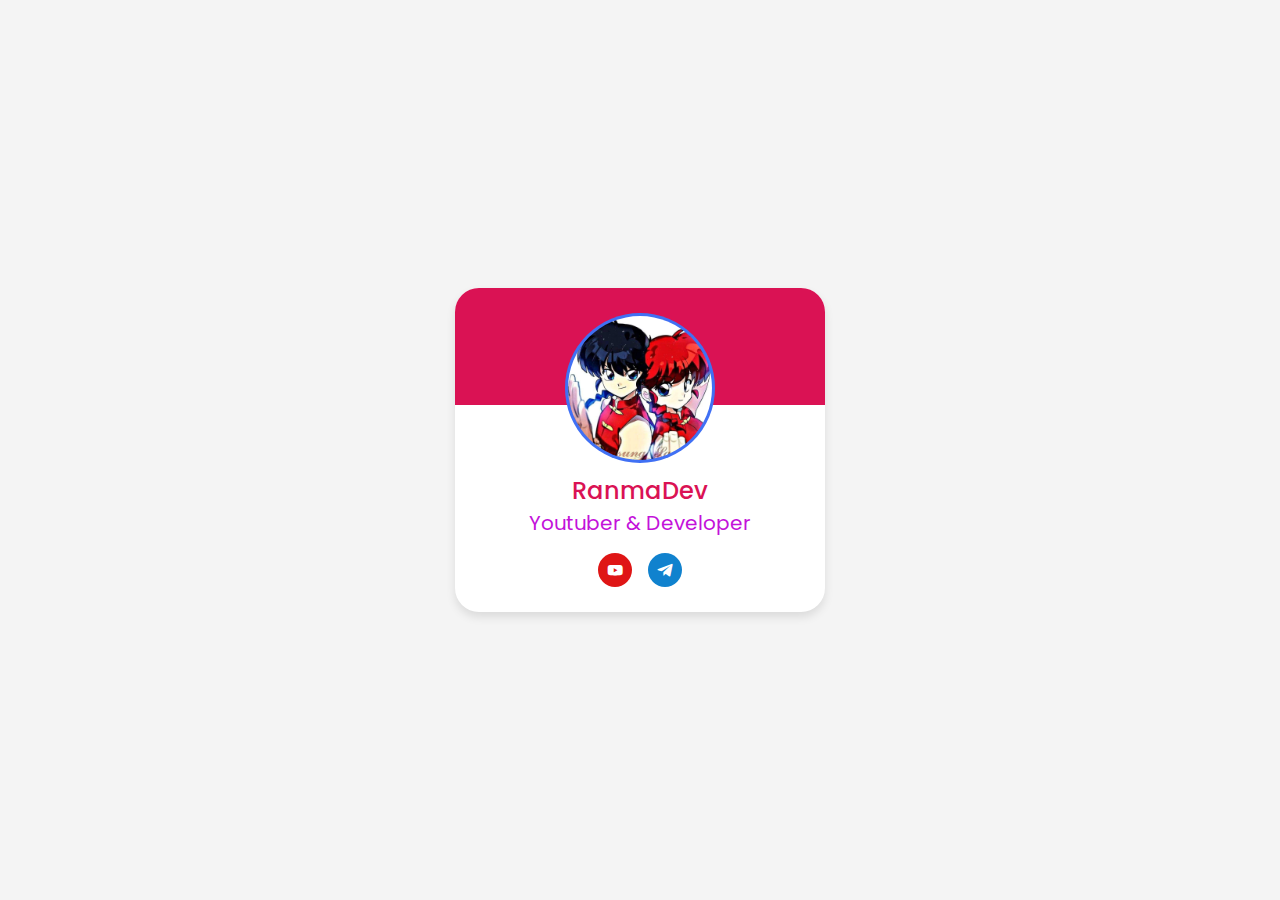
<file: Projects/profile-card/index.html>
<!DOCTYPE html>
<html lang="en">
<head>
    <meta charset="UTF-8">
    <meta name="viewport" content="width=device-width, initial-scale=1.0">
    <link rel="stylesheet" href="style.css">
    <link href='https://unpkg.com/boxicons@2.1.4/css/boxicons.min.css' rel='stylesheet'>
    <title>Ranma profile card</title>
</head>
<body>
    <div class="profile-card">
        <div class="image">
            <img src="Ranma.jpg" alt="" class="profile-img">
        </div>

        <div class="text-data">
            <span class="name">RanmaDev</span>
            <span class="job">Youtuber & Developer</span>
        </div>

        <div class="media-buttons">
            <a href="https://www.youtube.com/channel/UCNpFAdDZVUaNUZ7Ha38_Bng" style="background: #df1515;" class="link" target="_blank">
                <i class='bx bxl-youtube'></i>
            </a>
            <a href="https://t.me/+MTWYy86DVAM1OTY0" style="background: #1082ce;" class="link" target="_blank">
                <i class='bx bxl-telegram'></i>
            </a>
        </div>
    </div>
</body>
</html>
</file>
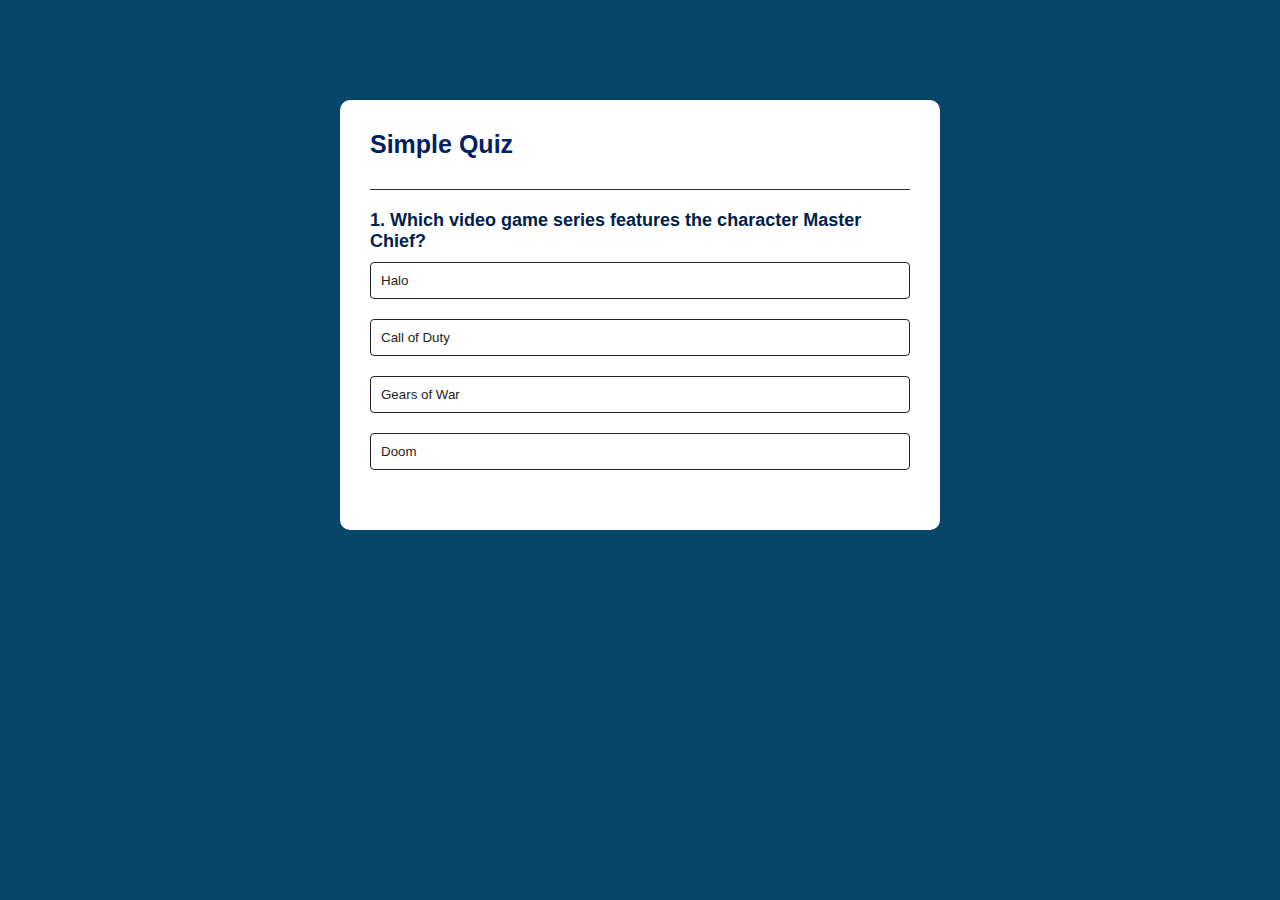
<file: Projects/Quiz-App/index.html>
<!DOCTYPE html>
<html>
<head>
    <title>Quiz App</title>
    <link rel="stylesheet" href="style.css">
</head>
<body>
<div class="app">
    <h1>Simple Quiz</h1>
    <div class="quiz">
        <h2 id="question">Question goes here</h2>
        <div id="answer-buttons">
            <button class="btn">Answer 1</button>
            <button class="btn">Answer 2</button>
            <button class="btn">Answer 3</button>
            <button class="btn">Answer 4</button>
        </div>
        <button id="next-btn">Next</button>
    </div>
</div>

    <script src="main.js"></script>
</body>
</html>
</file>
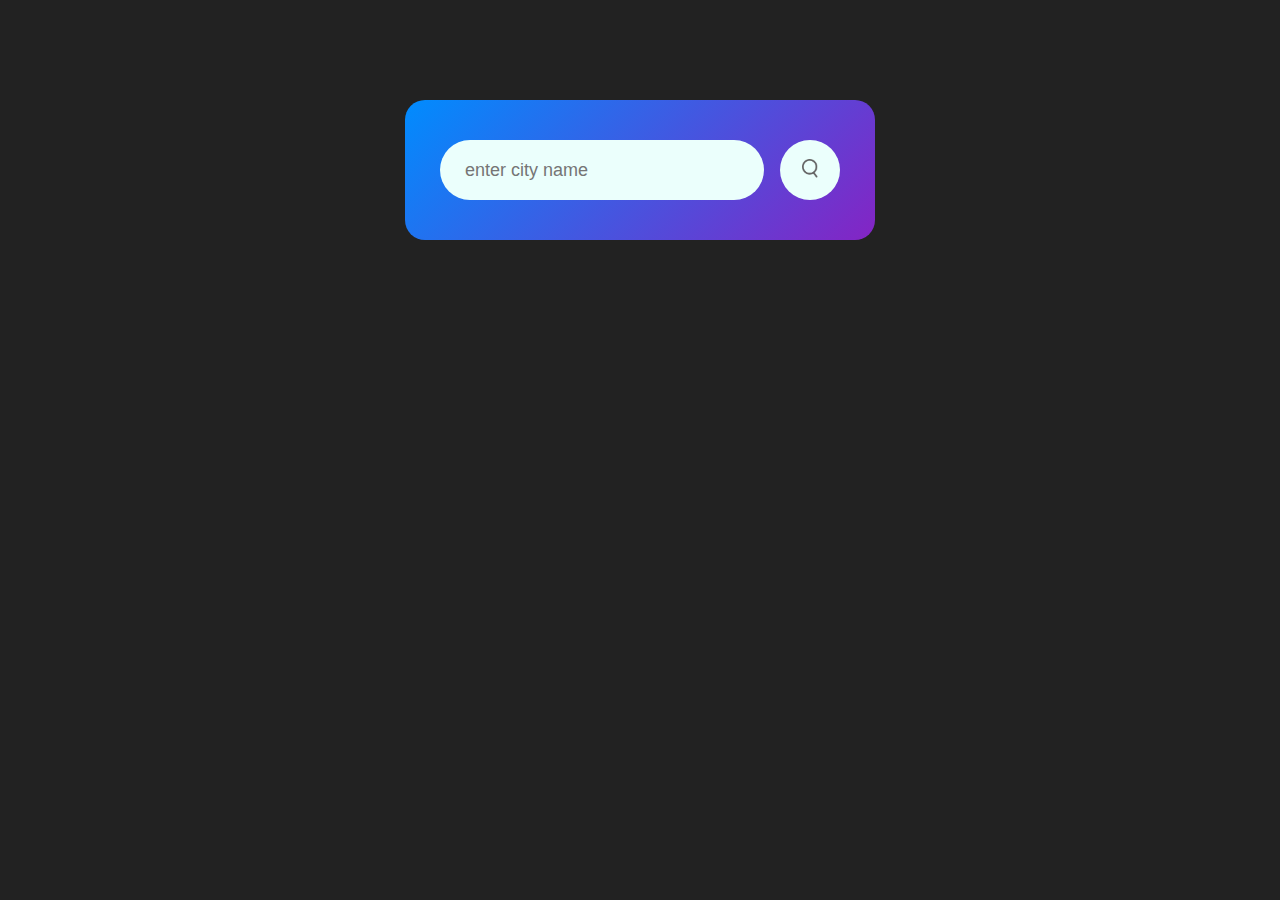
<file: Projects/weather app/index.html>
<!DOCTYPE html>
<html lang="en">
<head>
    <meta charset="UTF-8">
    <meta name="viewport" content="width=device-width, initial-scale=1.0">
    <title>Weather</title>
    <link rel="stylesheet" href="style.css">
</head>
<body>
    
    <div class="card">
        <div class="search">
            <input type="text" placeholder="enter city name" spellcheck="false">
            <button><img src="images/search.png"></button>
        </div>
        <div class="error">
            <p>Invalid city name</p>
        </div>
        <div class="weather">
            <img src="images/rain.png" class="weather-icon">
            <h1 class="temp">00°c</h1>
            <h2 class="city">---</h2>
            <div class="details">
                <div class="col">
                    <img src="images/humidity.png">
                    <div>
                        <p class="humidity">00%</p>
                        <p>Humidity</p>
                    </div>
                </div>
                <div class="col">
                    <img src="images/wind.png">
                    <div>
                        <p class="wind">00 km/h</p>
                        <p>wind Speed</p>
                    </div>
                </div>
            </div>
        </div>
    </div>


    <script src="main.js"></script>
</body>
</html>
</file>
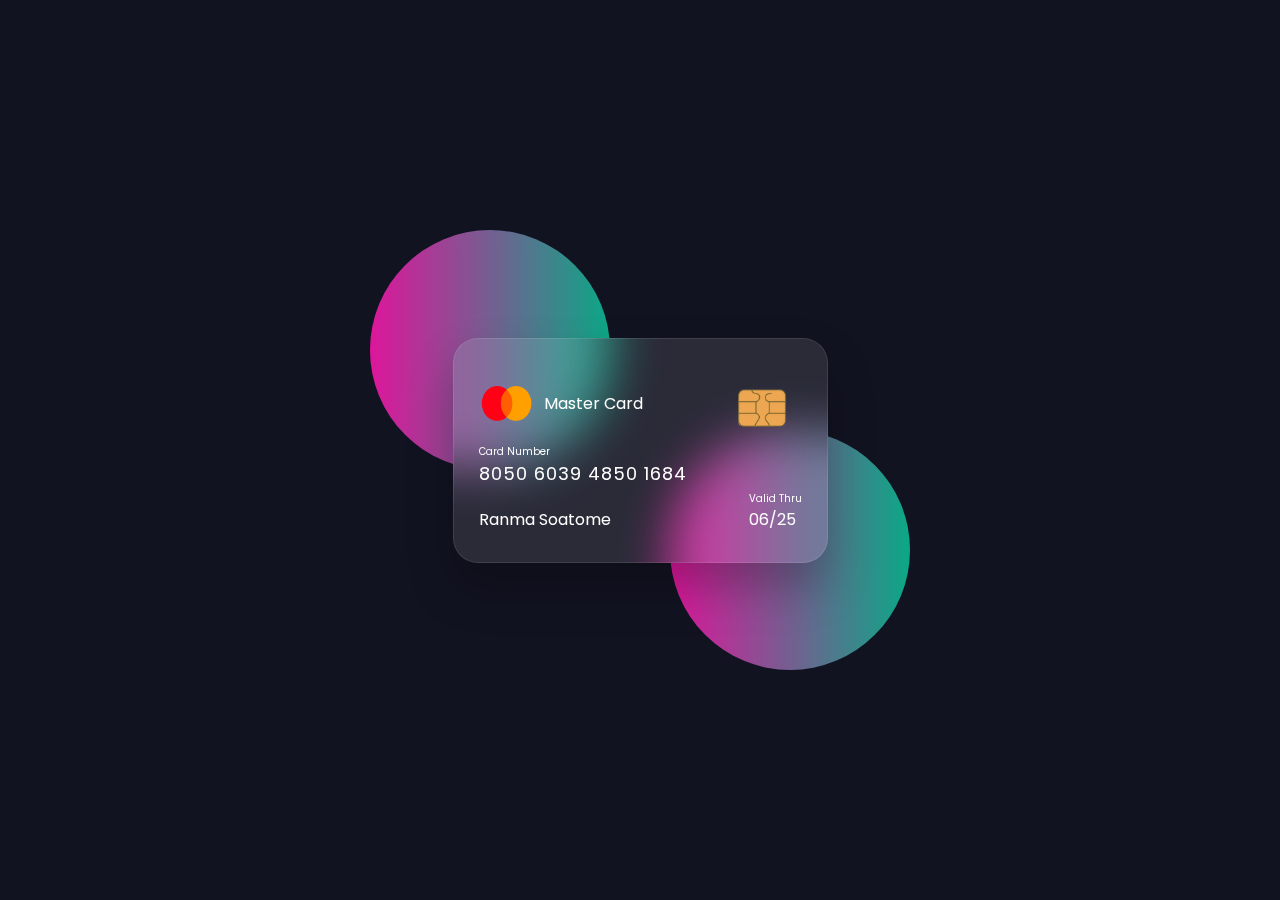
<file: Projects/flipper-card/card.html>
<!DOCTYPE html>
<html lang="en">
<head>
    <meta charset="UTF-8">
    <meta name="viewport" content="width=device-width, initial-scale=1.0">
    <link rel="stylesheet" href="style.css">
    <link href='https://unpkg.com/boxicons@2.1.4/css/boxicons.min.css' rel='stylesheet'>
    <title>master card</title>
</head>
<body>

<section>
    <div class="container">
        <div class="card front-face">
            <header>
                <span class="logo">
                    <img src="logo.png" alt="">
                    <h5>Master Card</h5>
                </span>
                <img src="chip.png" alt="" class="chip">
            </header>

            <div class="card-details">
                <div class="name-number">
                    <h6>Card Number</h6>
                    <h5 class="number"> 8050 6039 4850 1684</h5>
                    <h5 class="name">Ranma Soatome</h5>
                </div>

                <div class="valid-date">
                    <h6>Valid Thru</h6>
                    <h5>06/25</h5>
                </div>
            </div>
        </div>
        
        <div class="card back-face">
            <h6>
                For customer service call +977 4343 3433 or email at mastercard@gmail.com
            </h6>
            <span class="magnetic-strip"></span>
            <div class="signature"><i>294</i></div>
            <h5></h5>
        </div>
    </div>
</section>
    
</body>
</html>
</file>
<file: Projects/profile-card/style.css>
@import url('https://fonts.googleapis.com/css2?family=Poppins:wght@300;400;500;600&display=swap');

*{
    margin: 0;
    padding: 0;
    box-sizing: border-box;
    font-family: "Poppins", sans-serif;
    transition: 0.2s linear;
}

body
{
    height: 100vh;
    display: flex;
    align-items: center;
    justify-content: center;
    background-color: #f4f4f4;
}

.profile-card
{
    display: flex;
    flex-direction: column;
    align-items: center;
    max-width: 370px;
    width: 100%;
    background: #fff;
    border-radius: 24px;
    padding: 25px;
    box-shadow: 0 5px 10px rgba(0, 0, 0, 0.1);
    position: relative;
}

.profile-card::before
{
    content: '';
    position: absolute;
    top: 0;
    left: 0;
    border-radius: 24px 24px 0 0;
    height: 36%;
    width: 100%;
    background-color: #da1254;
}

.image
{
    position: relative;
    height: 150px;
    width: 150px;
    border-radius: 50%;
    background-color: #4070f4;
    padding: 3px;
    margin-bottom: 10px;
}

.image .profile-img
{
    height: 100%;
    width: 100%;
    object-fit: cover;
    border-radius: 50%;
}

.profile-card .text-data
{
    display: flex;
    flex-direction: column;
    align-items: center;
}

.text-data .name
{
    font-size: 24px;
    font-weight: 500;
    color: #da1254;
}

.text-data .job
{
    font-size: 20px;
    font-weight: 400;
    color: #c312da;
}

.profile-card .media-buttons
{
    display: flex;
    align-items: center;
    margin-top: 15px;
}

.media-buttons .link
{
    display: flex;
    align-items: center;
    justify-content: center;
    font-weight: 500;
    font-size: 18px;
    color: #fff;
    height: 34px;
    width: 34px;
    border-radius: 50%;
    margin: 0 8px;
    background-color: #5812da;
    text-decoration: none;
    transition: 0.7s;
}

.media-buttons .link :hover
{
    scale: 1.1;
    color: #408ef4;
}
</file>
<file: Projects/Quiz-App/style.css>
*{
    margin: 0;
    padding: 0;
    font-family: 'poppins', sans-serif;
    box-sizing: border-box;
}

body{
    background: #074569;
}

.app{
    background: #fff;
    width: 90%;
    max-width: 600px;
    margin: 100px auto 0;
    border-radius: 10px;
    padding: 30px;
}

.app h1{
    font-size: 25px;
    color: #022163;
    font-weight: 600;
    border-bottom: 1px solid #333;
    padding-bottom: 30px;
}

.quiz{
    padding: 20px 0;
}

.quiz h2{
    font-size: 18px;
    color: #001e4d;
    font-weight: 600;

}

.btn{
    background: #fff;
    color: #222;
    font-weight: 500;
    width: 100%;
    border: 1px solid #222;
    padding: 10px;
    margin: 10px 0;
    text-align: left;
    border-radius: 4px;
    cursor: pointer;
    transition: all 0.3s;
}

.btn:hover:not([disabled]){
    background: #222;
    color: #fff;
}

.btn:disabled{
    cursor: no-drop;
}

#next-btn{
    background: #001e4d;
    color: #fff;
    font-weight: 500;
    width: 150px;
    border: 0;
    padding: 10px;
    margin: 20px auto 0;
    border-radius: 4px;
    cursor: pointer;
    display: none;
}

.correct{
    background: #6ae09d;
}

.incorrect{
    background: #db5555;
}
</file>
<file: Projects/weather app/style.css>
*{
    margin: 0;
    padding: 0;
    font-family: 'Poppins', sans-serif;
    box-sizing: border-box;
    transition: 0.2s;
}

body{
    background: #222;
}

.card{
    width: 90%;
    max-width: 470px;
    background: linear-gradient(135deg, #008cfe, #8424c4);
    color: #fff;
    margin: 100px auto 0;
    border-radius: 20px;
    padding: 40px 35px;
    text-align: center;
}

.search{
    width: 100%;
    display: flex;
    align-items: center;
    justify-content: space-between;
}

.search input{
    border: 0;
    outline: 0;
    background: #ebfffc;
    color: #555;
    padding: 10px 25px;
    height: 60px;
    border-radius: 30px;
    flex: 1;
    margin-right: 16px;
    font-size: 18px;
}

.search button{
    border: 0;
    outline: 0;
    background: #ebfffc;
    border-radius: 50%;
    width: 60px;
    height: 60px;
    cursor: pointer;
}

.search button img{
    width: 16px;
}

.weather-icon{
    width: 170px;
    margin-top: 30px;
}

.weather h1{
    font-size: 80px;
    font-weight: 500;
}

.weather h2{
    font-size: 45px;
    font-weight: 400;
    margin-top: -10px;
}

.details{
    display: flex;
    align-items: center;
    justify-content: space-between;
    padding: 0 20px;
    margin-top: 50px;
}

.col{
    display: flex;
    align-items: center;
    text-align: left;
}

.col img{
    width: 40px;
    margin-right: 10px;
}

.humidity, .wind{
    font-size: 28px;
    margin-top: -6px;
}

.weather{
    display: none;
}

.error{
    text-align: left;
    margin-left: 10px;
    font-size: 14px;
    margin-top: 10px;
    display: none;
}
</file>
<file: Projects/flipper-card/style.css>
@import url('https://fonts.googleapis.com/css2?family=Poppins:wght@300;400;500;600&display=swap');

*{
    margin: 0;
    padding: 0;
    box-sizing: border-box;
    font-family: "Poppins", sans-serif;
    transition: 0.2s linear;
}


section
{
    position: relative;
    min-height: 100vh;
    width: 100%;
    display: flex;
    background: #121321;
    align-items: center;
    justify-content: center;
    color: #fff;
    perspective: 1000px;
    overflow: hidden;
}

section::before
{
    content: "";
    position: absolute;
    height: 240px;
    width: 240px;
    border-radius: 50%;
    transform: translate(-150px, -100px);
    background: linear-gradient(90deg,#dd169b,#0ba886);
}

section::after
{
    content: "";
    position: absolute;
    height: 240px;
    width: 240px;
    border-radius: 50%;
    transform: translate(150px, 100px);
    background: linear-gradient(90deg,#dd169b,#0ba886);
}

.container
{
    position: relative;
    height: 225px;
    width: 375px;
    z-index: 100;
    transition: 0.6s;
    transform-style: preserve-3d;
}

.container:hover
{
    transform: rotateY(180deg);
}

.container .card
{
    position: absolute;
    height: 100%;
    width: 100%;
    padding: 25px;
    border-radius: 25px;
    backdrop-filter: blur(25px);
    background: rgba(255, 255, 255, 0.1);
    box-shadow: 0 25px 45px rgba(0, 0, 0, 0.25);
    border: 1px solid rgba(255, 255, 255, 0.1);
    backface-visibility: hidden;
}

.front-face header,
.front-face .logo
{
    display: flex;
    align-items: center;
}

.front-face header
{
    justify-content: space-between;
}

.front-face .logo img
{
    margin-right: 10px;
    width: 55px;
    height: 35px;
}

h5
{
    font-size: 16px;
    font-weight: 400;
}

.front-face .chip 
{
    width: 80px;
}

.front-face .card-details
{
    display: flex;
    align-items: flex-end;
    justify-content: space-between;
}

h6
{
    font-size: 10px;
    font-weight: 400;
}

h5.number
{
    font-size: 18px;
    letter-spacing: 1px;
}

h5.name
{
    margin-top: 20px;
}

.card.back-face
{
    border: none;
    padding: 15px 25px 25px 25px;
    transform: rotateY(180deg);
}

.card.back-face h6
{
    font-size: 8px;
}

.card.back-face .magnetic-strip
{
    position: absolute;
    top: 40;
    left: 0;
    height: 45px;
    width: 100%;
    background: #000;
}

.card.back-face .signature
{
    display: flex;
    justify-content: flex-end;
    align-items: center;
    margin-top: 80px;
    height: 40px;
    border-radius: 6px;
    width: 85%;
    background: repeating-linear-gradient(#fff, #fff 3px, #efefef 0px, #efefef 9px);
}

.signature i
{
    color: #000;
    font-size: 12px;
    margin-right: -30px;
    padding: 4px 6px;
    border-radius: 4px;
    background-color: #fff;
    z-index: -1;
}
</file>
